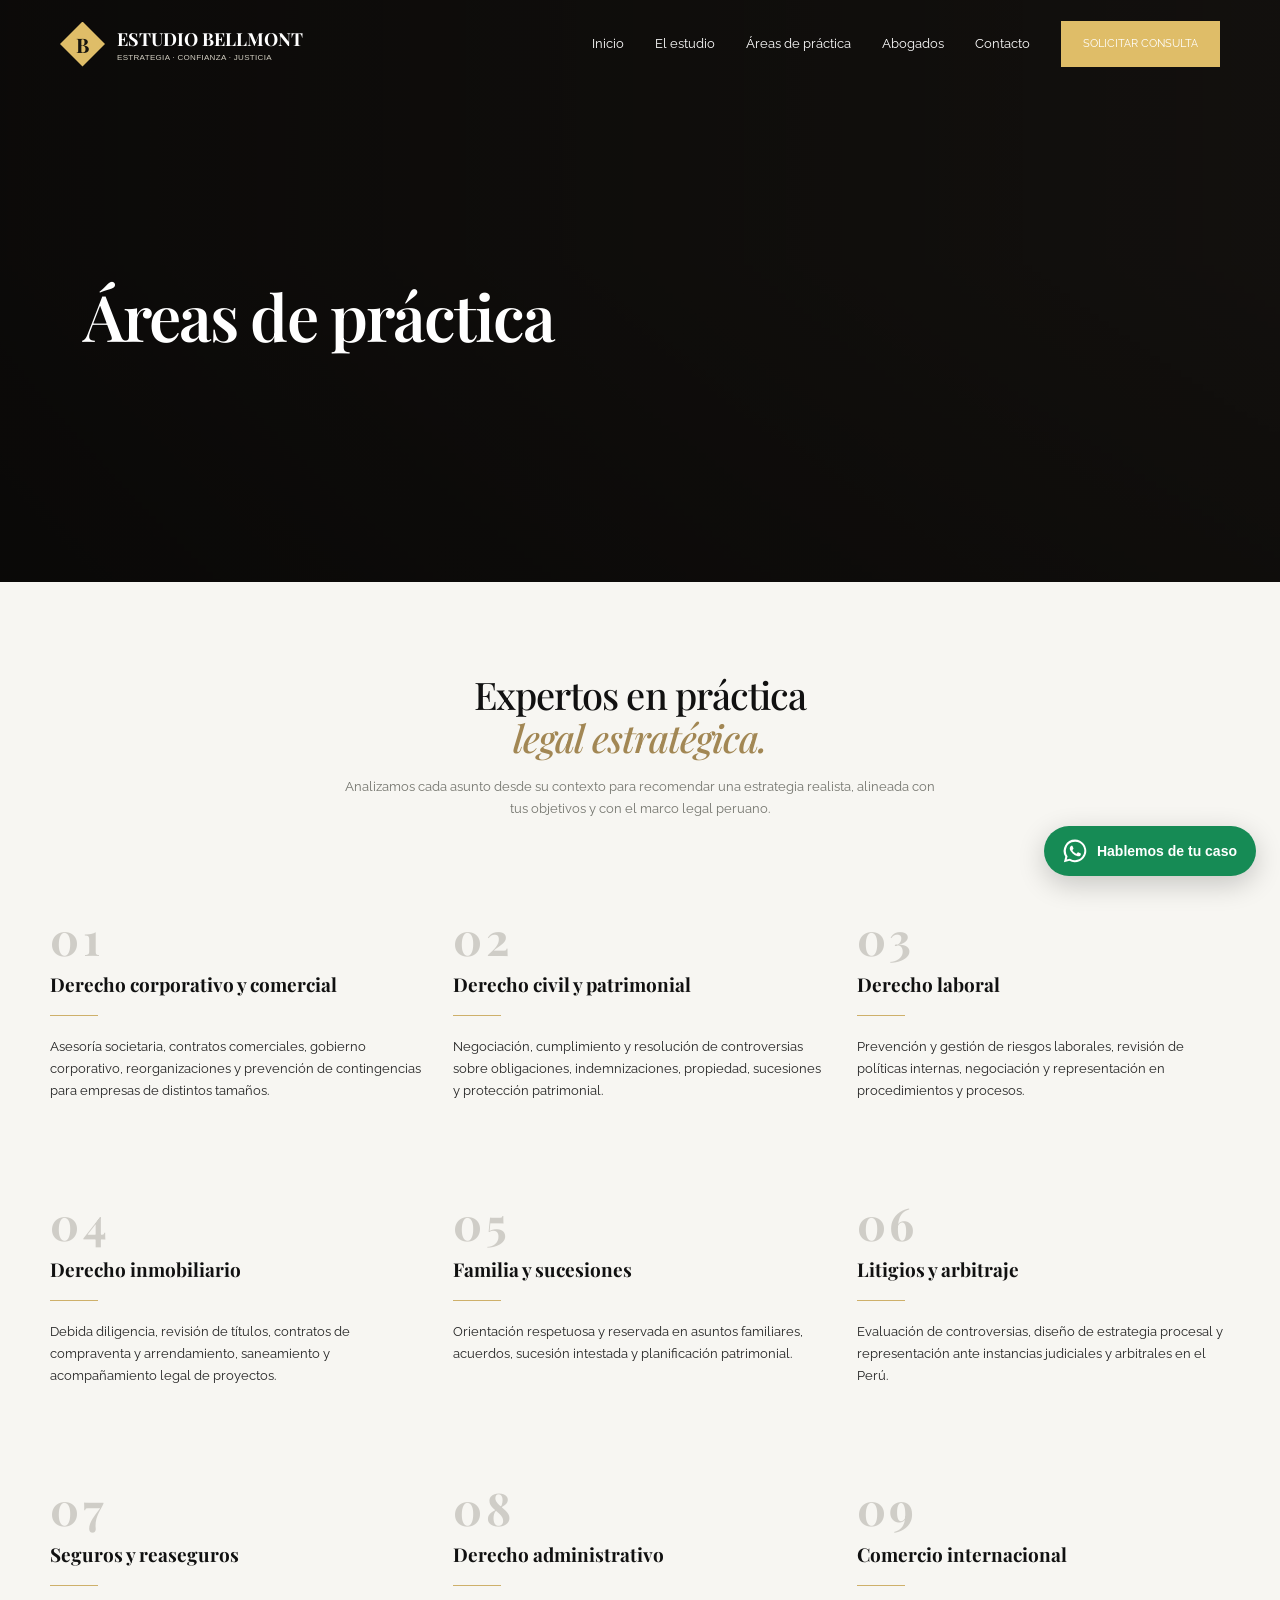
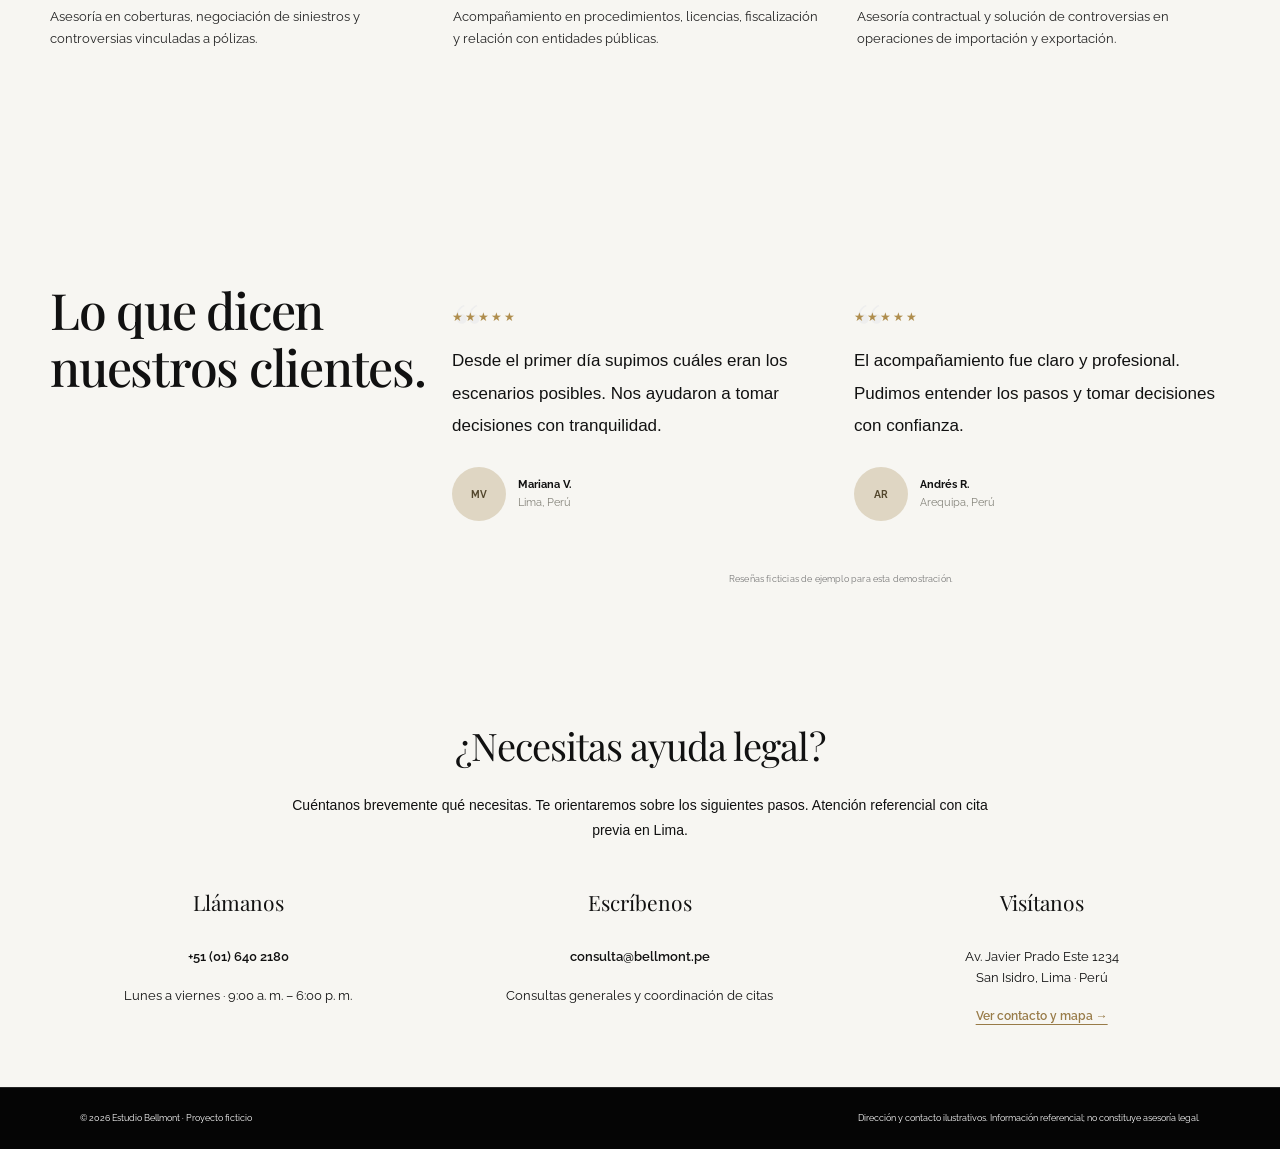
<file: areas.html>
<!doctype html><html lang="es-PE"><head><meta charset="utf-8"><meta name="viewport" content="width=device-width, initial-scale=1"><meta name="description" content="Áreas de práctica de Estudio Bellmont: corporativo, civil, laboral, inmobiliario, familia, litigios y arbitraje."><title>Áreas de práctica | Estudio Bellmont</title><link rel="preconnect" href="https://fonts.googleapis.com"><link rel="preconnect" href="https://fonts.gstatic.com" crossorigin><link href="https://fonts.googleapis.com/css2?family=Playfair+Display:wght@500;600;700&family=Raleway:wght@400;500;600;700&display=swap" rel="stylesheet"><link rel="stylesheet" href="styles.css"></head><body data-page="areas"><a class="skip-link" href="#contenido">Saltar al contenido</a><header class="site-header"><div class="topline"><span>Lima · Perú</span><span>Atención con cita previa</span><a href="tel:+5116402180">+51 (01) 640 2180</a></div><div class="nav-wrap"><a class="brand" href="index.html" aria-label="Estudio Bellmont, inicio"><span class="brand-mark">B</span><span><b>ESTUDIO BELLMONT</b><small>ESTRATEGIA · CONFIANZA · JUSTICIA</small></span></a><button class="menu-toggle" aria-expanded="false" aria-controls="main-nav" aria-label="Abrir menú"><span></span><span></span><span></span></button><nav id="main-nav" class="main-nav" aria-label="Navegación principal"><a href="index.html" data-nav="home">Inicio</a><a href="nosotros.html" data-nav="about">El estudio</a><a href="areas.html" data-nav="areas">Áreas de práctica</a><a href="abogados.html" data-nav="team">Abogados</a><a href="contacto.html" data-nav="contact">Contacto</a><a class="nav-cta" href="contacto.html#consulta">Solicitar consulta <span>↗</span></a></nav></div></header><main id="contenido"><section class="page-hero"><div class="page-hero-bg practice-bg"></div><div class="wrap page-hero-content"><p class="eyebrow light">NUESTRO TRABAJO</p><h1>Áreas de práctica</h1><p>Respuestas estratégicas para proteger tus intereses y ayudarte a avanzar con seguridad.</p><div class="breadcrumbs"><a href="index.html">Inicio</a><span>/</span><b>Áreas de práctica</b></div></div></section><section class="section-pad areas-list"><div class="wrap"><div class="areas-intro"><p class="eyebrow">ESPECIALIDADES</p><h2>Expertos en práctica<br><em>legal estratégica.</em></h2><p>Analizamos cada asunto desde su contexto para recomendar una estrategia realista, alineada con tus objetivos y con el marco legal peruano.</p></div><article class="area-row" id="corporativo"><span class="number">01</span><div><h3>Derecho corporativo y comercial</h3><p>Asesoría societaria, contratos comerciales, gobierno corporativo, reorganizaciones y prevención de contingencias para empresas de distintos tamaños.</p><small>EMPRESAS · CONTRATOS · SOCIEDADES</small></div><a href="contacto.html#consulta" aria-label="Consultar por derecho corporativo">↗</a></article><article class="area-row" id="civil"><span class="number">02</span><div><h3>Derecho civil y patrimonial</h3><p>Negociación, cumplimiento y resolución de controversias sobre obligaciones, indemnizaciones, propiedad, sucesiones y protección patrimonial.</p><small>OBLIGACIONES · PROPIEDAD · SUCESIONES</small></div><a href="contacto.html#consulta" aria-label="Consultar por derecho civil">↗</a></article><article class="area-row" id="laboral"><span class="number">03</span><div><h3>Derecho laboral</h3><p>Prevención y gestión de riesgos laborales, revisión de políticas internas, negociación y representación en procedimientos y procesos.</p><small>ASESORÍA · PREVENCIÓN · LITIGIOS</small></div><a href="contacto.html#consulta" aria-label="Consultar por derecho laboral">↗</a></article><article class="area-row" id="inmobiliario"><span class="number">04</span><div><h3>Derecho inmobiliario</h3><p>Debida diligencia, revisión de títulos, contratos de compraventa y arrendamiento, saneamiento y acompañamiento legal de proyectos.</p><small>INMUEBLES · PROYECTOS · CONTRATOS</small></div><a href="contacto.html#consulta" aria-label="Consultar por derecho inmobiliario">↗</a></article><article class="area-row" id="familia"><span class="number">05</span><div><h3>Familia y sucesiones</h3><p>Orientación respetuosa y reservada en asuntos familiares, acuerdos, sucesión intestada y planificación patrimonial.</p><small>FAMILIA · ACUERDOS · PATRIMONIO</small></div><a href="contacto.html#consulta" aria-label="Consultar por familia y sucesiones">↗</a></article><article class="area-row" id="litigios"><span class="number">06</span><div><h3>Litigios y arbitraje</h3><p>Evaluación de controversias, diseño de estrategia procesal y representación ante instancias judiciales y arbitrales en el Perú.</p><small>ESTRATEGIA · PROCESOS · ARBITRAJE</small></div><a href="contacto.html#consulta" aria-label="Consultar por litigios y arbitraje">↗</a></article><article class="area-row" id="seguros"><span class="number">07</span><div><h3>Seguros y reaseguros</h3><p>Asesoría en coberturas, negociación de siniestros y controversias vinculadas a pólizas.</p><small>COBERTURAS · SINIESTROS · RECLAMOS</small></div><a href="contacto.html#consulta" aria-label="Consultar por seguros">↗</a></article><article class="area-row" id="administrativo"><span class="number">08</span><div><h3>Derecho administrativo</h3><p>Acompañamiento en procedimientos, licencias, fiscalización y relación con entidades públicas.</p><small>PROCEDIMIENTOS · LICENCIAS · ENTIDADES</small></div><a href="contacto.html#consulta" aria-label="Consultar por derecho administrativo">↗</a></article><article class="area-row" id="comercio"><span class="number">09</span><div><h3>Comercio internacional</h3><p>Asesoría contractual y solución de controversias en operaciones de importación y exportación.</p><small>COMERCIO · CONTRATOS · OPERACIONES</small></div><a href="contacto.html#consulta" aria-label="Consultar por comercio internacional">↗</a></article></div></section><section class="testimonial compact-testimonial"><div class="wrap testimonial-grid"><div><p class="eyebrow">TESTIMONIOS</p><h2>Lo que dicen<br><em>nuestros clientes.</em></h2></div><div class="quote-card"><span class="quote-mark">“</span><div class="stars" aria-label="5 de 5 estrellas">★★★★★</div><blockquote>Desde el primer día supimos cuáles eran los escenarios posibles. Nos ayudaron a tomar decisiones con tranquilidad.</blockquote><div class="quote-author"><span class="avatar">MV</span><span><b>Mariana V.</b><small>Lima, Perú</small></span></div></div><div class="quote-card"><span class="quote-mark">“</span><div class="stars" aria-label="5 de 5 estrellas">★★★★★</div><blockquote>El acompañamiento fue claro y profesional. Pudimos entender los pasos y tomar decisiones con confianza.</blockquote><div class="quote-author"><span class="avatar">AR</span><span><b>Andrés R.</b><small>Arequipa, Perú</small></span></div></div><p class="disclaimer">Reseñas ficticias de ejemplo para esta demostración.</p></div></section><section class="cta-band"><div class="wrap cta-inner"><div><p class="eyebrow light">¿NO SABES POR DÓNDE EMPEZAR?</p><h2>Cuéntanos qué necesitas.</h2></div><a class="button button-light" href="contacto.html#consulta">Solicitar una consulta <span>↗</span></a></div></section></main><footer class="site-footer"><div class="wrap footer-top"><div class="footer-intro"><h2>¿Necesitas ayuda legal?</h2><p>Cuéntanos brevemente qué necesitas. Te orientaremos sobre los siguientes pasos. Atención referencial con cita previa en Lima.</p></div><div><h3>Llámanos</h3><a href="tel:+5116402180">+51 (01) 640 2180</a><span>Lunes a viernes · 9:00 a. m. – 6:00 p. m.</span></div><div><h3>Escríbenos</h3><a href="mailto:consulta@bellmont.pe">consulta@bellmont.pe</a><span>Consultas generales y coordinación de citas</span></div><div><h3>Visítanos</h3><span>Av. Javier Prado Este 1234<br>San Isidro, Lima · Perú</span><a href="contacto.html">Ver contacto y mapa →</a></div></div><div class="wrap footer-bottom"><span>© 2026 Estudio Bellmont · Proyecto ficticio</span><span>Dirección y contacto ilustrativos. Información referencial; no constituye asesoría legal.</span></div></footer><script src="script.js"></script></body></html>
</file>
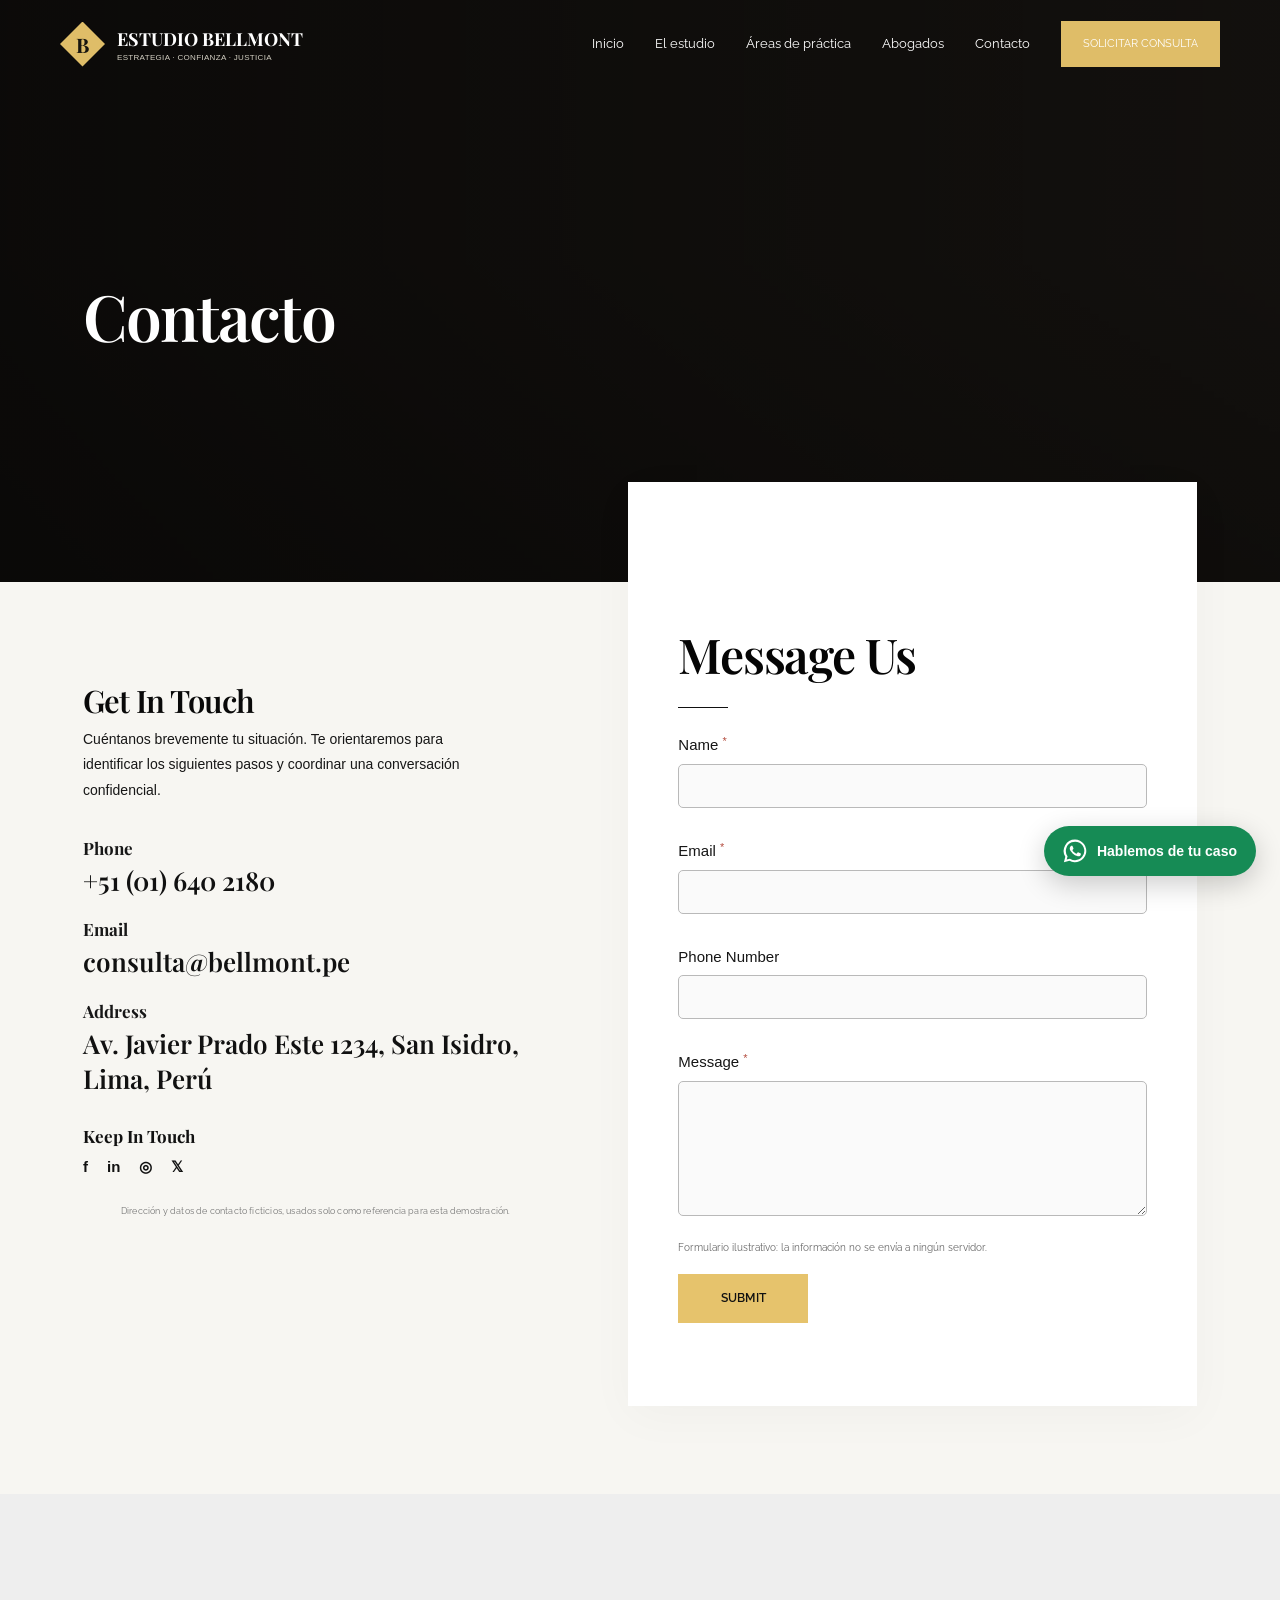
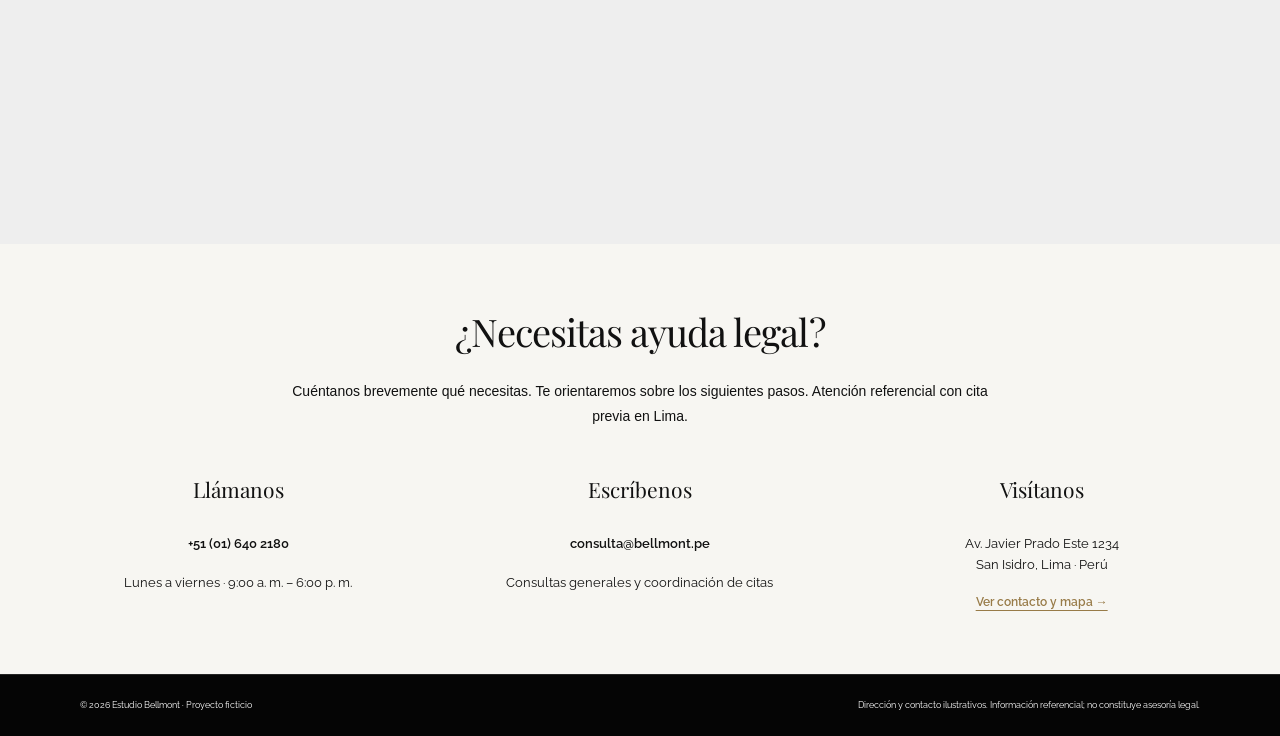
<file: contacto.html>
<!doctype html><html lang="es-PE"><head><meta charset="utf-8"><meta name="viewport" content="width=device-width, initial-scale=1"><meta name="description" content="Contacta al Estudio Bellmont, firma ficticia en Lima, Perú, para solicitar una consulta legal."><title>Contacto | Estudio Bellmont</title><link rel="preconnect" href="https://fonts.googleapis.com"><link rel="preconnect" href="https://fonts.gstatic.com" crossorigin><link href="https://fonts.googleapis.com/css2?family=Playfair+Display:wght@500;600;700&family=Raleway:wght@400;500;600;700&display=swap" rel="stylesheet"><link rel="stylesheet" href="styles.css"></head><body data-page="contact"><a class="skip-link" href="#contenido">Saltar al contenido</a><header class="site-header"><div class="topline"><span>Lima · Perú</span><span>Atención con cita previa</span><a href="tel:+5116402180">+51 (01) 640 2180</a></div><div class="nav-wrap"><a class="brand" href="index.html" aria-label="Estudio Bellmont, inicio"><span class="brand-mark">B</span><span><b>ESTUDIO BELLMONT</b><small>ESTRATEGIA · CONFIANZA · JUSTICIA</small></span></a><button class="menu-toggle" aria-expanded="false" aria-controls="main-nav" aria-label="Abrir menú"><span></span><span></span><span></span></button><nav id="main-nav" class="main-nav" aria-label="Navegación principal"><a href="index.html" data-nav="home">Inicio</a><a href="nosotros.html" data-nav="about">El estudio</a><a href="areas.html" data-nav="areas">Áreas de práctica</a><a href="abogados.html" data-nav="team">Abogados</a><a href="contacto.html" data-nav="contact">Contacto</a><a class="nav-cta" href="contacto.html#consulta">Solicitar consulta <span>↗</span></a></nav></div></header><main id="contenido"><section class="page-hero"><div class="page-hero-bg contact-bg"></div><div class="wrap page-hero-content"><h1>Contacto</h1><p>Cuéntanos cómo podemos orientarte. La primera conversación es confidencial y sin compromiso.</p><div class="breadcrumbs"><a href="index.html">Inicio</a><span>/</span><b>Contacto</b></div></div></section><section class="contact-section" id="consulta"><div class="wrap contact-grid"><div class="contact-info"><h2>Get In Touch</h2><p>Cuéntanos brevemente tu situación. Te orientaremos para identificar los siguientes pasos y coordinar una conversación confidencial.</p><div class="contact-detail"><div><h3>Phone</h3><a href="tel:+5116402180">+51 (01) 640 2180</a></div></div><div class="contact-detail"><div><h3>Email</h3><a href="mailto:consulta@bellmont.pe">consulta@bellmont.pe</a></div></div><div class="contact-detail"><div><h3>Address</h3><span>Av. Javier Prado Este 1234, San Isidro, Lima, Perú</span></div></div><div class="contact-social"><b>Keep In Touch</b><div><a href="https://www.facebook.com/" target="_blank" rel="noopener noreferrer" aria-label="Facebook">f</a><a href="https://www.linkedin.com/" target="_blank" rel="noopener noreferrer" aria-label="LinkedIn">in</a><a href="https://www.instagram.com/" target="_blank" rel="noopener noreferrer" aria-label="Instagram">◎</a><a href="https://x.com/" target="_blank" rel="noopener noreferrer" aria-label="X">𝕏</a></div></div><p class="disclaimer">Dirección y datos de contacto ficticios, usados solo como referencia para esta demostración.</p></div><form class="contact-form"><h2>Message Us</h2><div class="form-rule"></div><label>Name <span>*</span><input name="name" autocomplete="name" required aria-label="Nombre"></label><label>Email <span>*</span><input name="email" type="email" autocomplete="email" required aria-label="Correo electrónico"></label><label>Phone Number<input name="phone" type="tel" autocomplete="tel" aria-label="Teléfono"></label><label>Message <span>*</span><textarea name="message" rows="5" required aria-label="Mensaje"></textarea></label><p class="form-note">Formulario ilustrativo: la información no se envía a ningún servidor.</p><button class="button button-dark" type="submit">SUBMIT</button><p class="form-feedback" role="status" aria-live="polite"></p></form></div></section>
<section class="map-panel" aria-label="Mapa referencial de Lima"><iframe title="Mapa referencial de San Isidro, Lima" src="https://www.openstreetmap.org/export/embed.html?bbox=-77.06%2C-12.12%2C-76.96%2C-12.06&amp;layer=mapnik&amp;marker=-12.09%2C-77.02" loading="lazy" referrerpolicy="no-referrer"></iframe><p class="disclaimer">Mapa aproximado de San Isidro. La dirección señalada es ficticia.</p></section></main><footer class="site-footer"><div class="wrap footer-top"><div class="footer-intro"><h2>¿Necesitas ayuda legal?</h2><p>Cuéntanos brevemente qué necesitas. Te orientaremos sobre los siguientes pasos. Atención referencial con cita previa en Lima.</p></div><div><h3>Llámanos</h3><a href="tel:+5116402180">+51 (01) 640 2180</a><span>Lunes a viernes · 9:00 a. m. – 6:00 p. m.</span></div><div><h3>Escríbenos</h3><a href="mailto:consulta@bellmont.pe">consulta@bellmont.pe</a><span>Consultas generales y coordinación de citas</span></div><div><h3>Visítanos</h3><span>Av. Javier Prado Este 1234<br>San Isidro, Lima · Perú</span><a href="contacto.html">Ver contacto y mapa →</a></div></div><div class="wrap footer-bottom"><span>© 2026 Estudio Bellmont · Proyecto ficticio</span><span>Dirección y contacto ilustrativos. Información referencial; no constituye asesoría legal.</span></div></footer><script src="script.js"></script></body></html>
</file>
<file: styles.css>
:root{--ink:#171916;--ink-2:#242722;--paper:#f4f1e9;--white:#fffefa;--muted:#77796f;--gold:#c5a66a;--gold-light:#dcc493;--line:#dedbd2;--serif:'Playfair Display',Georgia,serif;--sans:'DM Sans',Arial,sans-serif;--wrap:1180px}*{box-sizing:border-box}html{scroll-behavior:smooth;scroll-padding-top:90px}body{margin:0;color:var(--ink);background:var(--white);font:16px/1.7 var(--sans);-webkit-font-smoothing:antialiased}img{display:block;width:100%;height:100%;object-fit:cover}a{color:inherit;text-decoration:none}button,input,textarea,select{font:inherit}button,a,input,textarea,select{outline-offset:4px}a:focus-visible,button:focus-visible,input:focus-visible,textarea:focus-visible,select:focus-visible,summary:focus-visible{outline:3px solid #bd8f3f;outline-offset:4px}.wrap{width:min(var(--wrap),calc(100% - 64px));margin-inline:auto}.skip-link{position:absolute;z-index:20;left:12px;top:-100px;background:white;padding:12px 18px}.skip-link:focus{top:12px}.site-header{position:relative;z-index:8;background:#11130f;color:white}.topline{height:35px;background:#0c0d0b;border-bottom:1px solid #ffffff16;padding:0 max(32px,calc((100% - var(--wrap))/2));display:flex;justify-content:flex-end;align-items:center;gap:25px;color:#c6c6bf;font-size:11px;letter-spacing:.04em}.topline a{color:var(--gold-light)}.nav-wrap{height:88px;width:min(var(--wrap),calc(100% - 64px));margin:auto;display:flex;align-items:center;justify-content:space-between}.brand{display:flex;align-items:center;gap:12px;line-height:1.15}.brand-mark{width:43px;height:43px;border:1px solid var(--gold);display:grid;place-items:center;color:var(--gold-light);font:600 25px var(--serif);transform:rotate(45deg)}.brand-mark::first-letter{transform:rotate(-45deg)}.brand b{display:block;font-size:14px;letter-spacing:.15em}.brand small{display:block;margin-top:5px;color:#b2b1a8;font-size:8px;letter-spacing:.14em}.main-nav{display:flex;align-items:center;gap:30px}.main-nav>a:not(.nav-cta){font-size:13px;color:#e4e3dd;transition:color .2s}.main-nav>a:hover,.main-nav>a[aria-current=page]{color:var(--gold-light)}.main-nav>a[aria-current=page]:not(.nav-cta){box-shadow:0 2px var(--gold);padding-block:8px}.nav-cta{margin-left:6px;padding:12px 16px;border:1px solid #b99b64;color:white;font-size:12px}.nav-cta span{color:var(--gold-light);margin-left:14px}.menu-toggle{display:none}.hero{height:min(700px,calc(100vh - 123px));min-height:570px;background:#10110f;position:relative;overflow:hidden;color:white}.hero-image,.hero-shade{position:absolute;inset:0}.hero-image{background:url('https://images.unsplash.com/photo-1589829545856-d10d557cf95f?auto=format&fit=crop&w=2200&q=90') center 43%/cover no-repeat;filter:grayscale(.6)}.hero-shade{background:linear-gradient(90deg,rgba(13,14,13,.94) 0%,rgba(13,14,13,.78) 42%,rgba(13,14,13,.28) 100%),linear-gradient(0deg,rgba(10,11,10,.25),transparent 65%)}.hero-content{position:relative;z-index:1;height:100%;display:flex;flex-direction:column;justify-content:center;align-items:flex-start;padding-bottom:25px}.eyebrow{font-size:10px;letter-spacing:.2em;font-weight:700;color:#997b45;margin:0 0 19px}.eyebrow.light{color:var(--gold-light)}h1,h2,h3,p{margin-top:0}h1,h2{font-family:var(--serif);font-weight:500;line-height:1.13;letter-spacing:-.025em}h1{font-size:clamp(48px,6vw,76px);margin:0 0 22px}h2{font-size:clamp(36px,4vw,52px);margin:0 0 22px}h1 em,h2 em{color:var(--gold-light);font-weight:500}.hero-copy{max-width:470px;color:#e3e2dc;font-size:16px;line-height:1.8;margin:0 0 30px}.hero-actions{display:flex;align-items:center;gap:29px}.button{min-height:49px;padding:0 21px;display:inline-flex;align-items:center;justify-content:center;gap:24px;font-weight:600;font-size:12px;letter-spacing:.02em;transition:background .2s,transform .2s}.button:hover{transform:translateY(-2px)}.button-gold{background:var(--gold);color:#171714}.button-gold:hover{background:var(--gold-light)}.button-gold span,.button-light span{font-size:17px}.text-link{font-weight:700;font-size:12px;letter-spacing:.035em;color:#34352f}.text-link span{font-size:18px;margin-left:14px;color:#967744}.light-link{color:white}.light-link span{color:var(--gold-light)}.hero-note{position:absolute;bottom:37px;left:0;display:flex;align-items:center;gap:12px;color:#dfded9;font-size:11px;letter-spacing:.1em}.rule{width:34px;height:1px;background:var(--gold)}.hero-index{position:absolute;right:max(32px,calc((100% - var(--wrap))/2));bottom:34px;color:white;font-size:12px;letter-spacing:.1em}.hero-index span{color:var(--gold);padding:0 8px}.section-pad{padding:105px 0}.intro-grid{display:grid;grid-template-columns:1fr 1fr;gap:105px;align-items:center}.intro-image{height:480px;position:relative;padding:0 35px 28px 0}.intro-image::before{content:'';position:absolute;right:0;bottom:0;width:72%;height:88%;background:#e9e4d7}.intro-image img{position:relative;z-index:1}.image-caption{position:absolute;z-index:2;right:0;bottom:22px;background:var(--gold);padding:18px 21px;display:flex;align-items:center;gap:12px;color:#191a16}.image-caption b{font:500 30px var(--serif)}.image-caption span{font-size:10px;line-height:1.4}.intro-copy{max-width:500px}.intro-copy h2 em,.story-grid h2 em,.approach h2 em,.lawyers-intro h2 em,.areas-intro h2 em,.contact-info h2 em{color:#a28754}.intro-copy>p:not(.eyebrow){color:#65675f;margin:0 0 16px;font-size:14px}.signature{font:italic 21px var(--serif);margin:25px 0 23px}.signature span{display:block;font:700 9px var(--sans);letter-spacing:.13em;text-transform:uppercase;color:#929188;margin-top:6px}.practice{background:#171916;color:white}.section-heading{display:flex;justify-content:space-between;align-items:flex-end;gap:50px;margin-bottom:42px}.section-heading h2{margin:0}.section-heading>p{max-width:410px;color:#c2c2b9;font-size:13px;margin:0 0 5px}.practice-grid{display:grid;grid-template-columns:repeat(3,1fr);border-top:1px solid #ffffff27;border-left:1px solid #ffffff27;margin-bottom:32px}.practice-card{position:relative;min-height:215px;padding:29px 31px;border-right:1px solid #ffffff27;border-bottom:1px solid #ffffff27;transition:background .2s}.practice-card:hover{background:#ffffff0a}.number{font:500 12px var(--serif);color:var(--gold-light);letter-spacing:.08em}.practice-card h3{font:500 21px/1.3 var(--serif);max-width:250px;margin:20px 30px 11px 0}.practice-card p{font-size:12px;color:#c7c7bf;line-height:1.65;max-width:275px}.arrow{position:absolute;right:26px;top:27px;color:var(--gold-light);font-size:18px}.button-outline{border:1px solid #c6a96d;color:white}.button-outline span{font-size:17px;color:var(--gold-light)}.button-outline:hover{background:#ffffff12}.why{background:#f4f1e9}.why-grid{display:grid;grid-template-columns:.9fr 1.1fr;gap:105px;align-items:center}.why h2{font-size:44px}.muted{color:#73746d;font-size:14px}.why-grid>div:first-child>p:not(.eyebrow){max-width:395px;margin-bottom:23px}.accordion{border-top:1px solid #d2cec3}.accordion details{border-bottom:1px solid #d2cec3}.accordion summary{display:grid;grid-template-columns:44px 1fr 20px;gap:12px;align-items:center;padding:21px 3px;cursor:pointer;list-style:none;font:500 17px var(--serif)}.accordion summary::-webkit-details-marker{display:none}.accordion summary span{font:700 10px var(--sans);color:#a58952}.accordion summary b{font:400 18px var(--sans);color:#99804f;transition:transform .2s}.accordion details[open] summary b{transform:rotate(45deg)}.accordion details p{margin:0 30px 20px 59px;color:#66685f;font-size:13px;max-width:510px}.stats{background:#201f1a;color:white;padding:52px 0 24px}.stats-grid{display:grid;grid-template-columns:repeat(4,1fr)}.stats-grid>div{padding:4px 22px 13px;border-right:1px solid #ffffff28;text-align:center}.stats-grid>div:first-child{padding-left:0}.stats-grid>div:last-child{border:0;padding-right:0}.stats-grid b{display:block;font:500 43px/1.1 var(--serif);color:var(--gold-light)}.stats-grid b span{font-size:26px}.stats-grid small{display:block;color:#d0cfc6;font-size:10px;letter-spacing:.04em;margin-top:7px}.disclaimer{margin:14px auto 0;text-align:center;color:#b4b2a7;font-size:9px;letter-spacing:.02em}.testimonial{background:#f4f1e9}.testimonial-grid{display:grid;grid-template-columns:.8fr 1.2fr;gap:90px;align-items:center}.testimonial h2{font-size:44px}.slider-controls{display:flex;align-items:center;gap:11px;margin-top:36px}.slider-controls button{width:40px;height:40px;border:1px solid #ccc6b8;background:transparent;cursor:pointer;color:#5e5849}.slider-controls button:hover{background:var(--gold);border-color:var(--gold)}.slide-count{font-size:10px;color:#76756e;margin-left:9px;letter-spacing:.12em}.quote-card{position:relative;background:white;padding:40px 47px;box-shadow:0 15px 45px #27231a0b;min-height:260px}.quote-mark{position:absolute;right:35px;top:9px;font:80px/1 var(--serif);color:#e5ddca}.stars{color:#af8d4d;letter-spacing:.16em;font-size:12px;margin:4px 0 20px}.quote-card blockquote{font:500 20px/1.6 var(--serif);margin:0 0 25px;max-width:550px}.quote-author{display:flex;align-items:center;gap:12px}.avatar{width:37px;height:37px;border-radius:50%;display:grid;place-items:center;background:#dfd6c3;color:#53472d;font-size:10px;font-weight:700}.quote-author b,.quote-author small{display:block}.quote-author b{font-size:11px}.quote-author small{font-size:10px;color:#85847b}.fictional{margin-left:auto;color:#8a867b;font-size:9px;font-style:italic}.team-teaser{min-height:450px;position:relative;background:#171916;color:white;display:grid;grid-template-columns:1fr 1fr}.team-photo{background:linear-gradient(90deg,#17191600,#17191633),url('https://images.unsplash.com/photo-1522071820081-009f0129c71c?auto=format&fit=crop&w=1200&q=85') center/cover}.team-copy{padding:75px clamp(45px,8vw,120px);align-self:center}.team-copy h2{font-size:46px}.team-copy p:not(.eyebrow){max-width:410px;color:#d0d0c7;font-size:13px;margin-bottom:25px}.cta-band{background:#806a43;color:white;padding:48px 0}.cta-inner{display:flex;justify-content:space-between;align-items:center;gap:30px}.cta-inner .eyebrow{margin-bottom:10px}.cta-inner h2{font-size:31px;margin:0}.button-light{background:#f5f2e9;color:#1b1b17}.button-light:hover{background:white}.site-footer{background:#131411;color:#f4f1e9}.footer-top{display:grid;grid-template-columns:1.3fr .8fr 1fr 1.1fr;gap:50px;padding:64px 0 52px}.brand-footer .brand-mark{width:38px;height:38px}.footer-brand>p,.footer-top>div:last-child>p{color:#aaa99f;font-size:11px;line-height:1.7;margin:22px 0 0;max-width:230px}.footer-top h3{font:500 15px var(--serif);color:var(--gold-light);margin:4px 0 18px}.footer-top>div:not(:first-child)>a,.footer-top>div:not(:first-child)>span{display:block;color:#c5c4bb;font-size:11px;margin:0 0 9px}.footer-top a:hover{color:var(--gold-light)}.footer-top .footer-cta{color:var(--gold-light)!important;font-weight:700;margin-top:15px!important}.footer-cta span{margin-left:15px}.footer-bottom{min-height:57px;border-top:1px solid #ffffff21;display:flex;justify-content:space-between;align-items:center;gap:20px;color:#aaa99f;font-size:9px}.footer-bottom a{color:var(--gold-light)}
/* Inner pages */
.page-hero{height:340px;position:relative;background:#141512;color:white;overflow:hidden}.page-hero-bg{position:absolute;inset:0;background-size:cover;background-position:center;filter:grayscale(.45)}.page-hero-bg::after{content:'';position:absolute;inset:0;background:linear-gradient(90deg,rgba(14,15,13,.91),rgba(14,15,13,.5))}.about-bg{background-image:url('https://images.unsplash.com/photo-1521587760476-6c12a4b040da?auto=format&fit=crop&w=1900&q=85')}.practice-bg{background-image:url('https://images.unsplash.com/photo-1505664194779-8beaceb93744?auto=format&fit=crop&w=1900&q=85')}.team-bg{background-image:url('https://images.unsplash.com/photo-1521737711867-e3b97375f902?auto=format&fit=crop&w=1900&q=85')}.contact-bg{background-image:url('https://images.unsplash.com/photo-1450101499163-c8848c66ca85?auto=format&fit=crop&w=1900&q=85')}.page-hero-content{position:relative;height:100%;display:flex;flex-direction:column;justify-content:center;align-items:flex-start;padding-top:8px}.page-hero h1{font-size:56px;margin-bottom:13px}.page-hero-content>p:not(.eyebrow){max-width:540px;font-size:14px;color:#e5e4df;margin-bottom:21px}.breadcrumbs{display:flex;align-items:center;gap:10px;color:#c4c2b9;font-size:10px}.breadcrumbs span{color:var(--gold)}.breadcrumbs b{color:white}.story-grid,.approach-grid{display:grid;grid-template-columns:1fr 1fr;gap:95px;align-items:center}.story-grid>div:first-child p:not(.eyebrow){color:#66685f;font-size:14px}.story-image{height:470px;position:relative}.story-image img{filter:saturate(.7)}.vertical-label{position:absolute;right:-15px;top:30px;writing-mode:vertical-rl;background:var(--gold);padding:14px 9px;color:#211e17;font-weight:700;font-size:8px;letter-spacing:.16em}.story-grid .button{margin-top:15px}.button-dark{background:#20211c;color:white}.button-dark:hover{background:#3b3a32}.button-dark span{color:var(--gold-light)}.principles{background:#171916;color:white}.principle-grid{display:grid;grid-template-columns:repeat(3,1fr);gap:1px;background:#ffffff29;border:1px solid #ffffff29;margin-top:48px}.principle-grid article{background:#171916;padding:34px 31px;min-height:215px}.principle-grid article>span{font:500 12px var(--serif);color:var(--gold-light)}.principle-grid h3{font:500 24px var(--serif);margin:21px 0 10px}.principle-grid p{font-size:12px;color:#c6c6be;max-width:300px}.approach-grid{grid-template-columns:1fr 1fr}.approach-photo{height:430px}.approach-grid>div:last-child p:not(.eyebrow){font-size:14px;color:#6b6c65}.check-list{list-style:none;padding:0;margin:20px 0 25px}.check-list li{border-bottom:1px solid var(--line);padding:10px 0 10px 24px;position:relative;font-size:12px;color:#595b55}.check-list li::before{content:'✓';position:absolute;left:2px;color:#987a43}.areas-list{padding-top:90px}.areas-intro{display:grid;grid-template-columns:1fr 1fr;column-gap:80px;align-items:end;margin-bottom:30px}.areas-intro .eyebrow{grid-column:1/-1}.areas-intro h2{margin:0}.areas-intro h2 em{color:#a28754}.areas-intro>p:last-child{color:#73746d;font-size:13px;margin:0 0 4px;max-width:410px}.area-row{display:grid;grid-template-columns:60px 1fr 38px;gap:20px;align-items:start;padding:31px 0;border-top:1px solid var(--line);scroll-margin-top:90px}.area-row .number{padding-top:6px}.area-row h3{font:500 24px var(--serif);margin:0 0 8px}.area-row p{font-size:13px;color:#686a63;max-width:680px;margin:0 0 11px}.area-row small{font-size:8px;letter-spacing:.16em;color:#8c7955}.area-row>a{width:36px;height:36px;border:1px solid #c9c3b6;display:grid;place-items:center;color:#887149}.area-row>a:hover{background:var(--gold);border-color:var(--gold)}.compact-testimonial{padding-top:78px;padding-bottom:78px}.lawyers{background:#f4f1e9}.lawyers-intro{display:grid;grid-template-columns:1fr 1fr;column-gap:80px;align-items:end;margin-bottom:40px}.lawyers-intro .eyebrow{grid-column:1/-1}.lawyers-intro h2{margin:0}.lawyers-intro h2 em{color:#a28754}.lawyers-intro>p:last-child{color:#73746d;font-size:13px;max-width:410px;margin:0 0 5px}.lawyer-grid{display:grid;grid-template-columns:repeat(2,1fr);gap:28px}.lawyer-card{background:#fff;display:grid;grid-template-columns:41% 59%;min-height:270px}.lawyer-card img{height:100%;min-height:270px;filter:saturate(.75)}.lawyer-card>div{padding:27px 25px}.lawyer-card h3{font:500 22px var(--serif);margin:0 0 3px}.lawyer-card span{display:block;color:#927949;font-size:9px;letter-spacing:.06em}.lawyer-card p{font-size:11px;color:#6f7069;line-height:1.6;margin:16px 0}.lawyer-card a{font-size:10px;font-weight:700;border-top:1px solid var(--line);padding-top:13px;display:block}.lawyer-card a b{float:right;color:#9a7e4a;font-size:16px}.team-disclaimer{color:#74746e;margin-top:24px}.team-values{background:#24251f;color:white;padding:65px 0}.values-grid{display:grid;grid-template-columns:1fr 1fr;gap:80px;align-items:center}.values-grid h2{margin:0;font-size:40px}.values-grid h2 em{color:var(--gold-light)}.values-grid>p{color:#d2d0c6;font-size:13px;max-width:460px;margin:0}.contact-section{background:#f4f1e9}.contact-grid{display:grid;grid-template-columns:.8fr 1.2fr;gap:92px;align-items:start}.contact-info h2{font-size:44px}.contact-info>p:not(.eyebrow){font-size:13px;color:#696b63;margin-bottom:30px}.contact-detail{display:flex;gap:15px;padding:15px 0;border-bottom:1px solid #d9d4c8}.detail-icon{font:500 11px var(--serif);color:#a38652;padding-top:3px}.contact-detail small{display:block;color:#89877e;font-weight:700;font-size:8px;letter-spacing:.14em}.contact-detail a,.contact-detail div>span{font-size:13px;font-weight:600}.contact-hours{padding-top:23px}.contact-hours b,.contact-hours span,.contact-hours small{display:block}.contact-hours b{font:500 16px var(--serif)}.contact-hours span{font-size:11px;color:#65665f;margin-top:8px}.contact-hours small{font-size:9px;color:#89877e;margin-top:12px}.contact-form{background:white;padding:37px 39px;box-shadow:0 12px 35px #29271b0b}.contact-form h2{font-size:30px;margin-bottom:9px}.contact-form .eyebrow{margin-bottom:10px}.form-note{font-size:10px;color:#72736d;margin-bottom:23px}.form-row{display:grid;grid-template-columns:1fr 1fr;gap:15px}.contact-form label{display:block;font-size:10px;font-weight:700;color:#454740;margin-bottom:15px}.contact-form label>span{color:#a77d3d}.contact-form input:not([type=checkbox]),.contact-form select,.contact-form textarea{display:block;width:100%;border:1px solid #d8d5cc;background:#fff;padding:12px 13px;margin-top:7px;color:#282923;font-size:11px;border-radius:0}.contact-form textarea{resize:vertical;min-height:115px}.contact-form input::placeholder,.contact-form textarea::placeholder{color:#aaa9a1}.consent{display:grid!important;grid-template-columns:15px 1fr;gap:9px;align-items:start;color:#777870!important;font-weight:400!important}.consent input{accent-color:#927747;margin:3px 0}.consent span{font-size:9px!important;color:#777870!important}.contact-form button{border:0;cursor:pointer}.form-feedback{min-height:22px;margin:13px 0 0;color:#496743;font-size:11px}.contact-bottom{background:#171916;color:white;padding:48px 0}.contact-bottom-inner{text-align:center}.contact-bottom h2{font-size:42px;margin-bottom:12px;color:white}.contact-bottom .text-link{display:inline-block}.contact-bottom .eyebrow{margin-bottom:10px}
@media(max-width:1000px){.main-nav{gap:17px}.main-nav>a:not(.nav-cta){font-size:12px}.nav-wrap{width:calc(100% - 42px)}.wrap{width:calc(100% - 56px)}.intro-grid,.why-grid{gap:55px}.footer-top{gap:28px}.lawyer-card{grid-template-columns:38% 62%}.lawyer-card>div{padding:22px 19px}.contact-grid{gap:50px}}
@media(max-width:760px){html{scroll-padding-top:75px}.wrap{width:calc(100% - 40px)}.topline{height:30px;padding:0 20px;justify-content:space-between;gap:8px;font-size:9px}.topline span:nth-child(2){display:none}.nav-wrap{height:72px;width:calc(100% - 40px)}.brand-mark{width:36px;height:36px;font-size:20px}.brand{gap:10px}.brand b{font-size:11px}.brand small{font-size:7px}.menu-toggle{display:flex;flex-direction:column;gap:5px;width:43px;height:40px;align-items:center;justify-content:center;background:transparent;border:1px solid #a18b5d;cursor:pointer}.menu-toggle span{height:1px;width:17px;background:#e8d6ad}.main-nav{display:none;position:absolute;top:102px;left:0;right:0;background:#171916;padding:10px 20px 22px;align-items:stretch;flex-direction:column;gap:0;border-top:1px solid #ffffff20;box-shadow:0 18px 25px #0004}.main-nav.is-open{display:flex}.main-nav>a:not(.nav-cta){font-size:14px;padding:11px 4px;border-bottom:1px solid #ffffff18}.main-nav>a[aria-current=page]:not(.nav-cta){box-shadow:none;color:var(--gold-light)}.nav-cta{margin:13px 0 0;text-align:center}.hero{height:calc(100svh - 102px);min-height:570px;max-height:760px}.hero-image{background-position:60% center}.hero-shade{background:linear-gradient(90deg,rgba(13,14,13,.92),rgba(13,14,13,.63) 82%),linear-gradient(0deg,rgba(10,11,10,.25),transparent 60%)}.hero-content{padding-bottom:15px}.hero h1{font-size:clamp(43px,12vw,62px)}.hero-copy{font-size:14px;max-width:390px}.hero-actions{gap:18px;flex-wrap:wrap}.hero-index{right:20px;bottom:33px}.hero-note{bottom:34px;font-size:9px}.section-pad{padding:72px 0}.intro-grid,.why-grid,.testimonial-grid,.story-grid,.approach-grid,.contact-grid{grid-template-columns:1fr;gap:43px}.intro-image{height:370px;margin-right:14px}.intro-copy h2,.why h2,.testimonial h2{font-size:38px}.intro-copy{max-width:none}.section-heading{display:block;margin-bottom:30px}.section-heading>p{margin-top:16px}.practice-grid{grid-template-columns:repeat(2,1fr)}.practice-card{min-height:205px;padding:23px 20px}.practice-card h3{font-size:18px}.why-grid{gap:35px}.accordion summary{font-size:15px;padding:18px 0;grid-template-columns:35px 1fr 20px}.accordion details p{margin-left:47px}.stats{padding-top:37px}.stats-grid{grid-template-columns:repeat(2,1fr);row-gap:20px}.stats-grid>div{border-right:1px solid #ffffff28;padding:5px 12px 13px}.stats-grid>div:nth-child(2){border:0}.stats-grid>div:nth-child(3){padding-left:12px}.stats-grid b{font-size:37px}.stats-grid small{font-size:9px}.disclaimer{max-width:300px;line-height:1.5}.testimonial-grid{gap:28px}.testimonial{padding:70px 0}.slider-controls{margin-top:22px}.quote-card{padding:31px 25px}.quote-card blockquote{font-size:18px}.fictional{font-size:8px}.team-teaser{grid-template-columns:1fr;min-height:0}.team-photo{height:280px}.team-copy{padding:54px 20px 60px}.team-copy h2{font-size:40px}.cta-band{padding:38px 0}.cta-inner{align-items:flex-start;flex-direction:column;gap:22px}.cta-inner h2{font-size:27px}.footer-top{grid-template-columns:1fr 1fr;gap:35px 24px;padding:48px 0 37px}.footer-bottom{padding:16px 0;display:grid;grid-template-columns:1fr 1fr;gap:11px}.footer-bottom span:nth-child(2){grid-column:1/-1;grid-row:2}.footer-bottom a{justify-self:end;grid-column:2;grid-row:1}.page-hero{height:310px}.page-hero h1{font-size:43px}.page-hero-content>p:not(.eyebrow){font-size:13px;max-width:440px}.story-grid{gap:32px}.story-image{height:360px;margin-right:15px}.principles{padding-top:70px;padding-bottom:70px}.principle-grid{grid-template-columns:1fr;margin-top:31px}.principle-grid article{min-height:0;padding:25px}.principle-grid h3{margin:13px 0 6px}.principle-grid p{margin-bottom:0}.approach-grid{gap:32px}.approach-photo{height:300px}.areas-list{padding-top:67px}.areas-intro,.lawyers-intro{grid-template-columns:1fr;gap:0}.areas-intro .eyebrow,.lawyers-intro .eyebrow{grid-column:auto}.areas-intro h2,.lawyers-intro h2{font-size:38px;margin-bottom:15px}.areas-intro>p:last-child,.lawyers-intro>p:last-child{margin-bottom:18px}.area-row{grid-template-columns:35px 1fr 30px;gap:12px;padding:24px 0}.area-row h3{font-size:19px}.area-row p{font-size:12px}.area-row>a{width:30px;height:30px}.compact-testimonial{padding:62px 0}.lawyer-grid{grid-template-columns:1fr;gap:18px}.lawyer-card{grid-template-columns:39% 61%;min-height:245px}.lawyer-card img{min-height:245px}.lawyer-card h3{font-size:19px}.lawyer-card p{margin:11px 0}.team-values{padding:52px 0}.values-grid{grid-template-columns:1fr;gap:18px}.values-grid h2{font-size:34px}.contact-grid{gap:30px}.contact-info h2{font-size:39px}.contact-form{padding:28px 21px}.form-row{grid-template-columns:1fr;gap:0}.contact-bottom h2{font-size:35px}}
@media(max-width:390px){.wrap{width:calc(100% - 32px)}.brand b{letter-spacing:.1em;font-size:10px}.hero h1{font-size:42px}.hero-actions{gap:13px}.hero-actions .text-link{font-size:10px}.practice-card{padding:20px 15px}.practice-card h3{font-size:17px}.practice-card p{font-size:11px}.lawyer-card{grid-template-columns:35% 65%}.lawyer-card>div{padding:19px 15px}.lawyer-card span{font-size:8px}.lawyer-card p{font-size:10px}.footer-top{gap:27px 17px}}
@media(prefers-reduced-motion:reduce){*,*::before,*::after{scroll-behavior:auto!important;transition:none!important;animation:none!important}}

/* Reference pass: law-firm-04 proportions, typography and section order */
body{font-family:'Raleway',Arial,sans-serif;background:#f7f6f2;color:#111}h1,h2,h3{font-family:'Playfair Display',Georgia,serif;color:inherit}.site-header{position:absolute;top:0;left:0;right:0;height:90px;background:transparent;z-index:20}.topline{display:none}.nav-wrap{height:90px;width:calc(100% - 120px);max-width:1180px}.brand-mark{border-radius:7px;width:43px;height:43px;background:#dfbd68;color:#17150f;border:0;transform:rotate(45deg);font:700 22px var(--serif)}.brand{gap:12px}.brand b{font:700 18px var(--serif);letter-spacing:0;color:white}.brand small{font:500 8px var(--sans);letter-spacing:.04em;color:#d4d0c3;margin-top:2px}.main-nav{gap:31px}.main-nav>a:not(.nav-cta){font-size:13px;color:white}.main-nav>a[aria-current=page]:not(.nav-cta){box-shadow:none}.nav-cta{margin-left:0;background:#dfbd68;color:#fff;border:0;padding:14px 22px;font-size:11px;text-transform:uppercase}.nav-cta span{display:none}.hero{height:1065px;min-height:0;max-height:none}.hero-image{background-image:url('https://images.unsplash.com/photo-1589829545856-d10d557cf95f?auto=format&fit=crop&w=2200&q=90');background-position:center 49%;filter:none;opacity:.9}.hero-shade{background:linear-gradient(90deg,rgba(0,0,0,.90),rgba(0,0,0,.64) 55%,rgba(0,0,0,.48)),linear-gradient(0deg,rgba(0,0,0,.3),transparent 50%)}.hero-content{width:calc(100% - 166px);max-width:1114px;padding-top:25px;padding-bottom:0}.hero-content>.eyebrow{font-size:24px;letter-spacing:0;text-transform:none;color:white;margin-bottom:20px;font-family:var(--serif);font-weight:700}.hero h1{font-size:70px;max-width:760px;line-height:1.34;margin-bottom:25px}.hero h1 em{font-style:normal;color:white}.hero-copy{font-size:15px;max-width:640px;margin-bottom:42px}.button{font-size:12px}.button-gold{background:transparent;color:#e1b855;border:2px solid #d5ae57;min-width:146px;min-height:48px}.button-gold:hover{background:#d5ae57;color:#17150f}.hero-actions .text-link{display:none}.hero-note,.hero-index{display:none}.section-pad{padding:92px 0}.intro{padding-top:0;padding-bottom:82px;background:#f7f6f2}.intro-grid{width:100%;max-width:none;grid-template-columns:minmax(40px,calc((100% - 1114px)/2)) minmax(370px,1fr) minmax(430px,1fr) 0;gap:0;min-height:600px}.intro-copy{grid-column:2;grid-row:1;align-self:center;max-width:500px;padding:35px 55px 30px 0}.intro-copy .eyebrow,.story-grid .eyebrow,.approach-grid .eyebrow{display:none}.intro-copy h2{font-size:50px;margin-bottom:23px}.intro-copy h2 em{color:#111;font-style:normal}.intro-copy>p:not(.eyebrow){color:#181818;font-size:14px;line-height:1.85}.signature{font:700 15px var(--serif);margin:21px 0 0}.signature span{display:none}.intro-copy .text-link{display:none}.intro-image{grid-column:3/5;grid-row:1;height:610px;padding:0;align-self:start;margin-top:-30px}.intro-image::before,.image-caption{display:none}.intro-image img{object-position:center;min-height:610px}.practice,.practice.section-pad{background:#f7f6f2;color:#101010;padding:60px 0 90px}.practice .section-heading{display:block;margin:0 0 30px}.section-heading .eyebrow{display:none}.section-heading h2{font-size:50px;color:#111;margin:0 0 24px}.section-heading>p{max-width:720px;color:#161616;font-size:14px;margin:0}.practice-grid{grid-template-columns:repeat(4,minmax(0,1fr));border:0;gap:32px 34px;margin:55px 0 0}.practice-card{min-height:235px;padding:0 5px 4px 0;border:0;background:transparent!important;color:#101010}.practice-card .number{display:block;color:#cfcdc7;font:700 48px var(--serif);letter-spacing:0;margin-bottom:0}.practice-card h3{font:700 20px/1.25 var(--serif);margin:2px 0 19px;max-width:250px}.practice-card h3::after{content:'';display:block;margin-top:20px;width:50px;height:1px;background:#ceb06a}.practice-card p{font:400 13px/1.8 var(--sans);color:#1a1a1a;max-width:230px}.practice-card .arrow{display:none}.practice-card.more-areas{background:#ecd17a!important;padding:25px 30px;min-height:310px;margin-top:0}.more-areas h3{font-size:22px;margin:0 0 15px}.more-areas h3::after{display:none}.more-areas ul{padding:0;list-style:none;margin:0 0 15px}.more-areas li{border-bottom:1px solid #17150f2b;font-size:12px;padding:11px 0 11px 18px;position:relative}.more-areas li::before{content:'›';position:absolute;left:0;font-weight:700}.more-areas .text-link{font-size:10px;display:block;margin-top:16px}.more-areas .text-link span{display:none}.practice>.wrap>.button-outline{display:none}.why{position:relative;background:#3d1807 url('https://images.unsplash.com/photo-1589216532372-1c2a367900d9?auto=format&fit=crop&w=1800&q=85') center/cover no-repeat;color:white;padding:95px 0 120px}.why::before{content:'';position:absolute;inset:0;background:rgba(57,24,7,.77)}.why-grid{position:relative;grid-template-columns:280px 1fr;gap:60px;align-items:center}.why-grid .eyebrow{display:none}.why h2{font-size:52px;color:white}.why .muted,.why-grid>div:first-child>p:not(.eyebrow){display:none}.why-grid>div:first-child .text-link{display:none}.accordion{border:0}.accordion details{border-bottom:1px solid #ffffff50}.accordion summary{color:white;font:600 14px var(--sans);grid-template-columns:1fr 18px;padding:22px 0}.accordion summary span{display:none}.accordion summary b{font:700 16px var(--sans);color:white}.accordion details p{color:#f0eae2;font-size:12px;margin:0 28px 18px 0}.stats{position:relative;background:transparent;color:#111;margin-top:-70px;padding:0;z-index:2}.stats-grid{grid-template-columns:repeat(5,1fr);background:#fff;box-shadow:0 12px 40px #0000000b;padding:0}.stats-grid>div{border-right:1px solid #e6e4e1;text-align:center;padding:28px 8px 30px}.stats-grid>div:first-child,.stats-grid>div:last-child{padding-inline:8px}.stats-grid b{font:600 55px/1.1 var(--sans);color:#090909}.stats-grid b span{font-size:32px}.stats-grid small{font:400 14px var(--sans);color:#303030;margin-top:6px}.stats .disclaimer{font-size:8px;color:#747474;margin:10px auto 0}.testimonial{background:#f7f6f2;padding:100px 0 50px}.testimonial-grid{grid-template-columns:1fr 1fr;gap:65px;align-items:start}.testimonial .eyebrow{display:none}.testimonial h2{font-size:50px}.testimonial h2 em{font-style:normal;color:inherit}.slider-controls{display:none}.quote-card{background:transparent;box-shadow:none;padding:25px 0;min-height:unset}.quote-card .quote-mark{left:0;right:auto;color:#eee;font-size:75px;z-index:0}.quote-card .stars{position:relative;margin:0 0 18px}.quote-card blockquote{position:relative;font:400 17px/1.9 var(--sans);max-width:590px;margin:0 0 25px}.quote-author{position:relative}.avatar{width:54px;height:54px}.fictional{display:none}.testimonial .button,.testimonial .text-link{display:inline-flex}.logo-strip{padding:35px 0 55px;background:#f7f6f2}.logo-strip-inner{display:flex;align-items:center;justify-content:space-around;gap:20px;min-height:80px}.logo-wordmark{color:#aeb1bf;filter:grayscale(1);font-size:19px;letter-spacing:.08em;opacity:.8}.logo-wordmark b{font-size:16px}.logo-strip .disclaimer{font-size:8px;color:#8a8a87}.attorney-preview{background:#f7f6f2;padding-top:25px;padding-bottom:0}.preview-heading{display:flex;justify-content:space-between;align-items:center;border-bottom:1px solid #dfded8;padding-bottom:25px;margin-bottom:28px}.preview-heading .eyebrow{display:none}.preview-heading h2{font-size:50px;margin:0}.preview-heading .text-link{font-size:11px}.preview-grid{display:grid;grid-template-columns:repeat(4,1fr);gap:64px}.preview-grid article h3{font:700 20px var(--serif);margin:0 0 2px}.preview-grid article p{font:700 14px var(--serif);margin:0 0 20px}.preview-grid img{width:100%;height:330px;object-fit:cover}.attorney-preview .disclaimer{color:#777;padding:12px 0 35px}.team-teaser,.cta-band{display:none}.site-footer{background:#f7f6f2;color:#111}.footer-top{grid-template-columns:repeat(3,1fr);gap:25px;padding:62px 0 52px;text-align:center}.footer-intro{grid-column:1/-1;padding-bottom:20px;max-width:700px;margin:auto}.footer-intro h2{font:400 38px var(--serif);margin:0 0 22px}.footer-intro p{font:400 14px/1.8 var(--sans);margin:0}.footer-top h3{font:400 21px var(--serif);color:#111;margin:0 0 22px}.footer-top>div:not(.footer-intro)>a,.footer-top>div:not(.footer-intro)>span{font-weight:600;color:#111;font-size:13px}.footer-bottom{background:#050505;color:white;max-width:none;width:100%;padding:22px max(32px,calc((100% - 1120px)/2));min-height:62px}.footer-bottom a{display:none}.brand-footer,.footer-brand{display:none}.page-hero{height:430px;margin:0;background:#171717}.page-hero-bg{background-position:center 47%;filter:brightness(.62) saturate(.65)}.page-hero-bg::after{background:linear-gradient(90deg,rgba(0,0,0,.55),rgba(0,0,0,.24))}.page-hero-content{width:calc(100% - 80px);padding-top:85px;justify-content:center}.page-hero h1{font-size:40px;margin:0 0 28px}.page-hero-content .eyebrow,.page-hero-content>p:not(.eyebrow),.breadcrumbs{display:none}.story-grid{grid-template-columns:1fr 1fr;gap:45px;max-width:1114px}.story-grid h2,.approach-grid h2,.lawyers-intro h2,.areas-intro h2,.contact-info h2{font-size:42px}.story-image{height:420px}.vertical-label{display:none}.principles{background:#f7f6f2;color:#111}.principles .section-heading h2{color:#111}.principles .section-heading>p{color:#222}.principles .section-heading .eyebrow{display:none}.principle-grid{background:transparent;border:0;grid-template-columns:repeat(3,1fr);gap:30px;margin-top:40px}.principle-grid article{background:transparent;color:#111;border-top:1px solid #d5d2ca;padding:26px 0;min-height:0}.principle-grid h3{font-size:22px}.principle-grid p{color:#333}.approach-grid{gap:55px}.approach-photo{height:420px}.areas-intro,.lawyers-intro{grid-template-columns:1fr 1fr}.areas-intro .eyebrow,.lawyers-intro .eyebrow{display:none}.areas-intro h2,.lawyers-intro h2{font-size:46px}.area-row{display:block;border:0;padding:12px 0 26px;min-height:245px}.areas-list .wrap{display:grid;grid-template-columns:repeat(3,1fr);gap:30px}.areas-intro{grid-column:1/-1}.area-row .number{font:700 45px var(--serif);color:#cfcdc7}.area-row h3{font:700 19px var(--serif);margin:4px 0 20px}.area-row h3::after{content:'';display:block;width:48px;height:1px;background:#ceb06a;margin-top:18px}.area-row p{color:#222;font-size:13px}.area-row>a{display:none}.area-row small{display:none}.compact-testimonial{padding:70px 0}.compact-testimonial .testimonial-grid{align-items:start}.lawyers{background:#f7f6f2}.lawyers-intro{display:block}.lawyer-grid{grid-template-columns:repeat(4,1fr);gap:55px}.lawyer-card{display:flex;flex-direction:column;background:transparent;min-height:0}.lawyer-card img{height:330px;min-height:0;order:2;filter:none}.lawyer-card>div{padding:0 0 18px;order:1}.lawyer-card h3{font:700 18px var(--serif);margin:0}.lawyer-card span{font:700 14px var(--serif);color:#111;letter-spacing:0}.lawyer-card p,.lawyer-card a{display:none}.team-disclaimer{font-size:9px}.team-values{background:#f7f6f2;color:#111}.values-grid h2{font-size:40px}.values-grid h2 em{color:#111}.values-grid>p{color:#333}.contact-section{background:#f7f6f2}.contact-form{box-shadow:none}.contact-bottom{display:none}
@media(max-width:760px){.site-header{height:74px}.nav-wrap{height:74px;width:calc(100% - 40px)}.brand-mark{width:36px;height:36px;font-size:19px}.brand b{font-size:16px}.brand small{font-size:7px}.menu-toggle{background:#e6c268;border:0;width:42px;height:42px}.menu-toggle span{background:#17150f}.main-nav{top:74px;background:#050505;padding:10px 20px 22px}.main-nav>a:not(.nav-cta){color:white}.nav-cta{background:#e1bd63;color:#17150f}.hero{height:670px;min-height:0}.hero-image{background-position:62% center}.hero-shade{background:linear-gradient(90deg,rgba(0,0,0,.88),rgba(0,0,0,.53)),linear-gradient(0deg,rgba(0,0,0,.25),transparent)}.hero-content{width:calc(100% - 46px);padding-top:44px;justify-content:center}.hero-content>.eyebrow{font-size:15px;margin-bottom:15px}.hero h1{font-size:36px;line-height:1.18;margin-bottom:24px}.hero-copy{font-size:13px;line-height:1.7;max-width:380px;margin-bottom:28px}.button-gold{min-height:47px}.section-pad{padding:65px 0}.intro{padding:0 0 54px}.intro-grid{display:flex;flex-direction:column;gap:36px;min-height:0}.intro-copy{order:1;width:calc(100% - 46px);max-width:none;padding:42px 0 0;margin:auto}.intro-copy h2{font-size:34px;margin-bottom:19px}.intro-copy>p:not(.eyebrow){font-size:13px;line-height:1.8}.signature{font-size:13px;margin-top:22px}.intro-image{order:2;margin:0 auto;width:calc(100% - 24px);height:auto;padding:0;align-self:auto}.intro-image img{height:auto;min-height:0;aspect-ratio:1/1.28;object-fit:cover}.practice,.practice.section-pad{padding:56px 0 80px}.section-heading{margin-bottom:32px}.section-heading h2{font-size:34px;margin-bottom:22px}.section-heading>p{font-size:13px;line-height:1.8}.practice-grid{grid-template-columns:1fr;gap:39px;margin-top:36px}.practice-card{min-height:0;padding:0 0 5px}.practice-card .number{font-size:38px}.practice-card h3{font-size:18px;margin:2px 0 16px}.practice-card h3::after{margin-top:16px}.practice-card p{font-size:12px;max-width:100%;margin-bottom:0}.practice-card.more-areas{min-height:0;padding:22px;margin-top:5px}.more-areas h3{font-size:20px}.more-areas li{font-size:11px;padding:9px 0 9px 17px}.why{padding:62px 0 100px;background-position:center}.why-grid{display:block}.why h2{font-size:34px;max-width:260px;margin:0 0 31px}.accordion summary{font-size:12px;padding:19px 0}.accordion details p{font-size:11px}.stats{margin-top:-57px;padding:0}.stats-grid{grid-template-columns:1fr;width:calc(100% - 40px)}.stats-grid>div{border-right:0;border-bottom:1px solid #e6e4e1;padding:24px 8px!important}.stats-grid>div:last-child{border-bottom:0}.stats-grid b{font-size:43px}.stats-grid small{font-size:12px;margin-top:4px}.stats .disclaimer{max-width:290px;font-size:8px}.testimonial{padding:70px 0 30px}.testimonial-grid{display:block}.testimonial h2{font-size:34px;margin-bottom:24px}.quote-card{padding:10px 0 20px}.quote-card blockquote{font-size:14px;line-height:1.8}.quote-author{gap:10px}.avatar{width:42px;height:42px}.logo-strip{padding:15px 0 40px}.logo-strip-inner{display:grid;grid-template-columns:1fr 1fr;gap:23px;min-height:90px;text-align:center}.logo-wordmark{font-size:14px}.logo-wordmark b{font-size:11px}.logo-strip .disclaimer{padding:0 20px;font-size:7px}.attorney-preview{padding:20px 0 0}.preview-heading{display:block;padding:0 0 20px;margin-bottom:20px}.preview-heading h2{font-size:34px}.preview-heading .text-link{display:none}.preview-grid{grid-template-columns:1fr;gap:25px}.preview-grid article h3{font-size:16px}.preview-grid article p{font-size:12px;margin-bottom:13px}.preview-grid img{height:auto;aspect-ratio:1/1.2}.attorney-preview .disclaimer{font-size:8px;padding-bottom:25px}.footer-top{grid-template-columns:1fr;gap:22px;padding:50px 0 36px}.footer-intro{padding-bottom:6px}.footer-intro h2{font-size:24px;margin-bottom:17px}.footer-intro p{font-size:12px}.footer-top h3{font-size:17px;margin-bottom:8px}.footer-top>div:not(.footer-intro)>a,.footer-top>div:not(.footer-intro)>span{font-size:12px;margin-bottom:0}.footer-bottom{padding:19px 20px;display:flex;flex-direction:column;text-align:center;gap:7px;font-size:8px}.page-hero{height:430px}.page-hero-content{width:calc(100% - 80px);padding-top:66px}.page-hero h1{font-size:40px}.story-grid{grid-template-columns:1fr;gap:30px}.story-grid h2,.approach-grid h2,.lawyers-intro h2,.areas-intro h2,.contact-info h2{font-size:34px}.story-grid .button{display:none}.story-image{height:auto;width:calc(100% - 40px);margin:auto}.story-image img{aspect-ratio:1/1.25}.principles{padding:62px 0}.principles .section-heading h2{font-size:34px}.principle-grid{grid-template-columns:1fr;gap:0;margin-top:25px}.principle-grid article{padding:20px 0}.principle-grid h3{font-size:20px;margin:11px 0 5px}.approach-grid{grid-template-columns:1fr;gap:30px}.approach-photo{height:auto}.approach-photo img{aspect-ratio:1/1}.approach-grid h2{margin-bottom:17px}.areas-list{padding:60px 0}.areas-list .wrap{display:block}.areas-intro h2,.lawyers-intro h2{font-size:34px;margin-bottom:15px}.areas-intro>p:last-child,.lawyers-intro>p:last-child{font-size:12px}.area-row{min-height:0;padding:9px 0 29px}.area-row .number{font-size:38px}.area-row h3{font-size:17px;margin:2px 0 17px}.area-row h3::after{margin-top:16px}.area-row p{font-size:12px;line-height:1.8}.compact-testimonial{padding:58px 0}.lawyers{padding:60px 0}.lawyer-grid{grid-template-columns:1fr;gap:22px}.lawyer-card img{height:auto;aspect-ratio:1/1.2}.lawyer-card>div{padding-bottom:13px}.lawyer-card h3{font-size:16px}.lawyer-card span{font-size:12px}.lawyer-card p,.lawyer-card a{display:none}.team-disclaimer{font-size:8px}.team-values{padding:52px 0}.values-grid{display:block}.values-grid h2{font-size:33px;margin-bottom:18px}.values-grid>p{font-size:12px}.contact-grid{grid-template-columns:1fr;gap:30px}.contact-form{padding:28px 20px}.contact-form h2{font-size:25px}.contact-form label{font-size:10px}.form-row{grid-template-columns:1fr}.contact-section{padding:60px 0}}
@media(max-width:390px){.hero h1{font-size:34px}.brand b{font-size:14px}.main-nav{top:74px}}
.brand-mark{width:45px;height:45px;transform:none;clip-path:polygon(50% 0,100% 50%,50% 100%,0 50%);border:0;background:#dfbd68;color:#17150f;font-size:20px}
.intro{padding-bottom:0}.intro-grid{min-height:700px}.intro-image{height:900px;margin-top:-100px}.intro-image img{min-height:900px}
.compact-testimonial .testimonial-grid{grid-template-columns:repeat(3,minmax(0,1fr));gap:26px}.compact-testimonial .testimonial-grid>div:first-child{align-self:start}
.areas-intro{text-align:center;display:block;margin-bottom:45px}.areas-intro .eyebrow,.lawyers-intro .eyebrow{display:none}.areas-intro h2{font-size:38px;margin:0 0 16px}.areas-intro>p:last-child{margin:0 auto;max-width:600px}.lawyers-intro{text-align:center}.lawyers-intro h2{font-size:40px;margin:0 0 16px}.lawyers-intro>p:last-child{margin:0 auto 35px;max-width:600px}
.contact-social{padding:18px 0;border-bottom:1px solid #d9d4c8}.contact-social>b{display:block;font:500 16px var(--serif);margin-bottom:11px}.contact-social>div{display:flex;gap:22px}.contact-social a{font-size:17px;font-weight:700;color:#171916}.contact-social a:hover{color:#a38652}
.map-panel{background:#eee;height:350px;overflow:hidden}.map-panel iframe{border:0;width:100%;height:100%;display:block}.map-panel .disclaimer{margin:0;padding:8px 15px;background:#f7f6f2;color:#777;font-size:8px}
@media(max-width:760px){.intro{padding-bottom:54px}.intro-grid{min-height:0}.intro-image{height:auto;margin:0 auto}.intro-image img{min-height:0}.compact-testimonial .testimonial-grid{display:block}.map-panel{height:290px}.areas-intro{margin-bottom:29px}.areas-intro h2,.lawyers-intro h2{font-size:32px}.areas-intro>p:last-child,.lawyers-intro>p:last-child{font-size:12px}.contact-social a{font-size:15px}}

/* Ajustes de fidelidad: bloque sobre el estudio, métricas, reseñas y contacto */
.intro{padding-top:0;background:#f7f6f2;overflow:visible}
.intro-grid{width:min(1114px,calc(100% - 64px));max-width:1114px;margin-inline:auto;grid-template-columns:.9fr 1.1fr;gap:70px;min-height:700px;align-items:center}
.intro-copy{grid-column:1;grid-row:1;max-width:500px;padding:25px 0}
.intro-image{grid-column:2;grid-row:1;height:850px;margin-top:-100px;padding:0;align-self:start;position:relative}
.intro-image img{height:100%;min-height:0;object-fit:cover}
.stats-grid b{font-size:62px}
.testimonial-grid{grid-template-columns:.8fr 1fr 1fr;gap:36px;align-items:start}
.testimonial-grid>.disclaimer{grid-column:2/-1;font-size:9px;color:#767676;margin:0}
.quote-author .avatar{object-fit:cover;border-radius:50%}
.quote-author>span:not(.avatar){display:flex;flex-direction:column}
.quote-author small{font-size:11px}
.footer-top>div:not(.footer-intro){display:flex;flex-direction:column;align-items:center;gap:8px}
.footer-top>div:not(.footer-intro)>span{font-weight:400;line-height:1.65}
.footer-top>div:not(.footer-intro)>a:last-child:not(:first-child){font-size:12px;color:#987b48;text-decoration:underline;text-underline-offset:4px}
.whatsapp-float{position:fixed;z-index:30;right:24px;bottom:24px;display:flex;align-items:center;gap:10px;background:#168b55;color:#fff;padding:13px 19px;border-radius:999px;box-shadow:0 8px 28px #0003;font:700 14px/1.2 var(--sans);transition:transform .2s,background .2s}
.whatsapp-float:hover{transform:translateY(-3px);background:#117346}
.whatsapp-float svg{width:24px;height:24px;fill:currentColor;flex:none}
@media(max-width:760px){
 .intro-grid{width:100%;grid-template-columns:1fr;gap:30px;min-height:0}
 .intro-copy{grid-column:auto;grid-row:auto}
 .intro-image{grid-column:auto;grid-row:auto;height:auto;margin:0 auto;width:calc(100% - 24px)}
 .intro-image img{height:auto;min-height:0;aspect-ratio:1/1.15}
 .stats-grid b{font-size:43px}
 .testimonial-grid{display:block}
 .testimonial-grid>.disclaimer{margin-top:4px}
 .whatsapp-float{right:15px;bottom:15px;padding:13px;border-radius:50%;width:54px;height:54px;justify-content:center}
 .whatsapp-float span{position:absolute;width:1px;height:1px;overflow:hidden;clip-path:inset(50%)}
 .footer-top>div:not(.footer-intro){align-items:center}
}
@media(prefers-reduced-motion:reduce){.whatsapp-float{transition:none}}

/* Páginas interiores: cabecera sobre la fotografía y composición de la demo de referencia */
body[data-page]:not([data-page="home"]) .site-header{position:absolute;top:0;left:0;width:100%;background:transparent;color:#fff}
body[data-page]:not([data-page="home"]) .topline{display:none}
body[data-page]:not([data-page="home"]) .nav-wrap{height:88px}
body[data-page]:not([data-page="home"]) .page-hero{height:582px;min-height:0;position:relative;display:flex;align-items:center;background:#171411}
body[data-page]:not([data-page="home"]) .page-hero-bg{position:absolute;inset:0;background-position:center 47%;background-size:cover;filter:brightness(.56) saturate(.72)}
body[data-page]:not([data-page="home"]) .page-hero-bg::after{background:linear-gradient(90deg,rgba(8,7,6,.62),rgba(8,7,6,.26)),linear-gradient(0deg,rgba(0,0,0,.18),transparent 55%)}
body[data-page]:not([data-page="home"]) .page-hero-content{position:relative;width:min(1114px,calc(100% - 64px));max-width:1114px;margin-inline:auto;padding:50px 0 0;justify-content:center}
body[data-page]:not([data-page="home"]) .page-hero h1{font:600 clamp(48px,5vw,70px)/1.12 var(--serif);letter-spacing:-.03em;margin:0;color:#fff;max-width:750px}
body[data-page]:not([data-page="home"]) .page-hero-content .eyebrow,body[data-page]:not([data-page="home"]) .page-hero-content>p:not(.eyebrow),body[data-page]:not([data-page="home"]) .breadcrumbs{display:none}
.about-bg{background-image:url('https://images.unsplash.com/photo-1589216532372-1c2a367900d9?auto=format&fit=crop&w=2000&q=85')}
.practice-bg{background-image:url('https://images.unsplash.com/photo-1505664194779-8beaceb93744?auto=format&fit=crop&w=2000&q=85')}
.team-bg{background-image:url('https://images.unsplash.com/photo-1497366754035-f200968a6e72?auto=format&fit=crop&w=2000&q=85')}
.contact-bg{background-image:url('https://images.unsplash.com/photo-1636652966850-5ac4d02370e9?auto=format&fit=crop&w=2200&q=85')}
body[data-page="contact"] .page-hero-bg{background-position:center 44%}
body[data-page="contact"] .contact-section{padding:100px 0 88px;background:#f7f6f2;overflow:visible}
body[data-page="contact"] .contact-grid{display:grid;grid-template-columns:.9fr 1.1fr;gap:80px;align-items:start;max-width:1114px}
body[data-page="contact"] .contact-info{padding-top:0;max-width:470px}
body[data-page="contact"] .contact-info h2{font:600 31px/1.2 var(--serif);margin:0 0 8px;color:#090909}
body[data-page="contact"] .contact-info>p:not(.disclaimer){font:400 14px/1.8 var(--sans);max-width:415px;color:#171717;margin-bottom:35px}
body[data-page="contact"] .contact-detail{padding:0;margin:0 0 20px;border:0}
body[data-page="contact"] .contact-detail .detail-icon{display:none}
body[data-page="contact"] .contact-detail h3{font:700 17px/1.25 var(--serif);margin:0 0 5px;color:#171717}
body[data-page="contact"] .contact-detail a,body[data-page="contact"] .contact-detail span{font:600 26px/1.3 var(--serif);color:#111}
body[data-page="contact"] .contact-social{border:0;padding:8px 0 16px}
body[data-page="contact"] .contact-social>b{font:700 17px var(--serif)}
body[data-page="contact"] .contact-social>div{gap:19px}
body[data-page="contact"] .contact-social a{font:700 15px var(--sans);color:#111}
body[data-page="contact"] .contact-info .disclaimer{font-size:9px;color:#777;margin:12px 0 0}
body[data-page="contact"] .contact-form{margin-top:-200px;background:#fff;padding:145px 50px 48px;box-shadow:0 10px 45px #00000008;position:relative;z-index:2}
body[data-page="contact"] .contact-form h2{font:600 48px/1.15 var(--serif);margin:0 0 26px;color:#050505}
body[data-page="contact"] .form-rule{height:1px;width:50px;background:#111;margin:-1px 0 26px}
body[data-page="contact"] .contact-form label{display:block;margin:0 0 32px;font:400 15px/1.45 var(--sans);color:#161616}
body[data-page="contact"] .contact-form label>span{color:#b34b3d;font-size:11px;vertical-align:top}
body[data-page="contact"] .contact-form input:not([type=checkbox]),body[data-page="contact"] .contact-form textarea{width:100%;margin-top:8px;min-height:44px;border:1px solid #b9b9b9;border-radius:5px;background:#fafafa;padding:9px 12px;color:#151515}
body[data-page="contact"] .contact-form textarea{min-height:135px;resize:vertical}
body[data-page="contact"] .contact-form input:focus,body[data-page="contact"] .contact-form textarea:focus{border-color:#967744;background:#fff}
body[data-page="contact"] .contact-form .form-note{font-size:10px;color:#666;margin:-9px 0 18px}
body[data-page="contact"] .contact-form .button{min-width:130px;justify-content:center;background:#e6c36c;color:#111;border:0;cursor:pointer}
body[data-page="contact"] .map-panel{margin-top:0}
body[data-page="about"] .story-grid{padding-top:10px;padding-bottom:10px}
body[data-page="about"] .principle-grid article{border-top:1px solid #d5d2ca}
body[data-page="areas"] .areas-list .wrap{grid-template-columns:repeat(3,minmax(0,1fr));align-items:start}
body[data-page="areas"] .areas-intro{grid-column:1/-1}
body[data-page="areas"] .area-row{min-height:255px}
body[data-page="team"] .lawyer-grid{grid-template-columns:repeat(4,minmax(0,1fr));align-items:start}
body[data-page="team"] .lawyer-card{display:flex}
body[data-page="team"] .lawyer-card img{order:2}
body[data-page="team"] .lawyer-card>div{order:1}
@media(max-width:760px){
 body[data-page]:not([data-page="home"]) .site-header{height:auto;min-height:74px}
 body[data-page]:not([data-page="home"]) .nav-wrap{height:74px;width:calc(100% - 40px)}
 body[data-page]:not([data-page="home"]) .page-hero{height:430px}
 body[data-page]:not([data-page="home"]) .page-hero-content{width:calc(100% - 46px);padding:50px 0 0}
 body[data-page]:not([data-page="home"]) .page-hero h1{font-size:42px;line-height:1.15;max-width:95%}
 body[data-page="contact"] .page-hero-bg{background-position:54% center}
 body[data-page="contact"] .contact-section{padding:54px 0 62px}
 body[data-page="contact"] .contact-grid{display:flex;flex-direction:column;gap:32px;width:calc(100% - 46px)}
 body[data-page="contact"] .contact-info{width:100%;padding:0}
 body[data-page="contact"] .contact-info h2{font-size:28px}
 body[data-page="contact"] .contact-info>p:not(.disclaimer){font-size:13px;margin-bottom:25px}
 body[data-page="contact"] .contact-detail{margin-bottom:16px}
 body[data-page="contact"] .contact-detail a,body[data-page="contact"] .contact-detail span{font-size:20px;overflow-wrap:anywhere}
 body[data-page="contact"] .contact-form{width:100%;margin:0;padding:35px 24px 32px}
 body[data-page="contact"] .contact-form h2{font-size:34px;margin-bottom:20px}
 body[data-page="contact"] .contact-form label{font-size:13px;margin-bottom:23px}
 body[data-page="contact"] .contact-form input:not([type=checkbox]),body[data-page="contact"] .contact-form textarea{font-size:16px}
 body[data-page="areas"] .areas-list .wrap{display:block}
 body[data-page="areas"] .area-row{min-height:0}
 body[data-page="team"] .lawyer-grid{grid-template-columns:1fr;gap:25px}
 body[data-page="about"] .story-grid{padding-top:0;padding-bottom:0}
}
</file>
